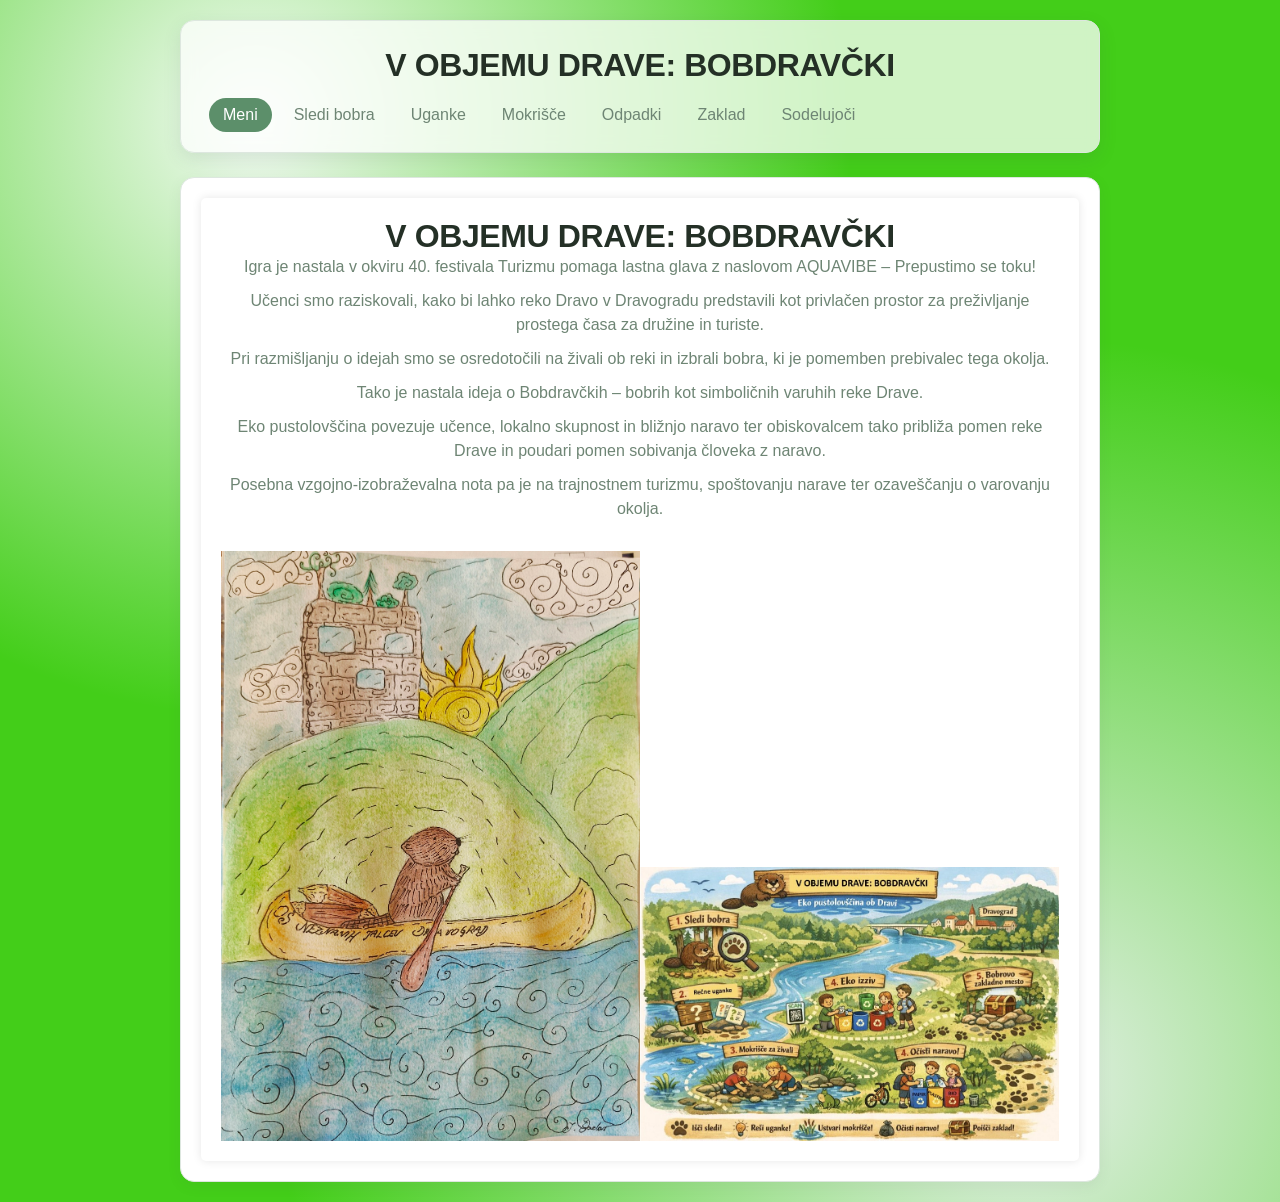
<file: index.html>
<html lang="sl">
<head>
    <meta charset="UTF-8">
    <meta name="viewport" content="width=device-width, initial-scale=1.0">
    <title>Bobrodravčki - Domov</title>
    <link rel="stylesheet" href="styles.css">
</head>
<body class="page-home">
    <div class="shell">
        <header>
            <h1>V OBJEMU DRAVE: BOBDRAVČKI</h1>
            <nav>
                <a class="active" href="index.html">Meni</a>
                <a href="0.html">Sledi bobra</a>
                <a href="2.html">Uganke</a>
                <a href="3.html">Mokrišče</a>
                <a href="4.html">Odpadki</a>
                <a href="5.html">Zaklad</a>
                <a href="6.html">Sodelujoči</a>
            </nav>
        </header>

        <main class="home-layout">
            <section class="card">
                <div class="container">
                   
                  <h1>V OBJEMU DRAVE: BOBDRAVČKI</h1>

<p>Igra je nastala v okviru 40. festivala Turizmu pomaga lastna glava z naslovom AQUAVIBE – Prepustimo se toku!</p>
<p>Učenci smo raziskovali, kako bi lahko reko Dravo v Dravogradu predstavili kot privlačen prostor za preživljanje prostega časa za družine in turiste.</p>
<p>Pri razmišljanju o idejah smo se osredotočili na živali ob reki in izbrali bobra, ki je pomemben prebivalec tega okolja.</p>
<p>Tako je nastala ideja o Bobdravčkih – bobrih kot simboličnih varuhih reke Drave.</p>
<p>Eko pustolovščina povezuje učence, lokalno skupnost in bližnjo naravo ter obiskovalcem tako približa pomen reke Drave in poudari pomen sobivanja človeka z naravo.</p>
<p>Posebna vzgojno-izobraževalna nota pa je na trajnostnem turizmu, spoštovanju narave ter ozaveščanju o varovanju okolja.</p></p>
<img src="naslovnica.jpg" alt="Bobrodravčki" style="width: 50%; max-width:600px; margin-top:20px;"><img src="igra.jpg" alt="Bobrodravčki" style="width:50%; max-width:600px; margin-top:20px;">
<style>
    body {
        font-family: Arial, sans-serif;
        background-color: #43ce19;
        margin: 0;
        padding: 20px;
    }
    .container {
        background-color: #fff;
        padding: 20px 20px;
        border-radius: 5px;
        box-shadow: 0 0 10px rgba(0, 0, 0, 0.1);
    }
    .btn {
        background-color: #007BFF;
        color: white;
        border: none;
        padding: 10px 20px;
        border-radius: 5px;
        cursor: pointer;
    }
    .btn:hover {
        background-color: #0056b3;
    }
    body{
        text-align: center;
    }
</style>
            </section>
        </main>
</html>
</file>
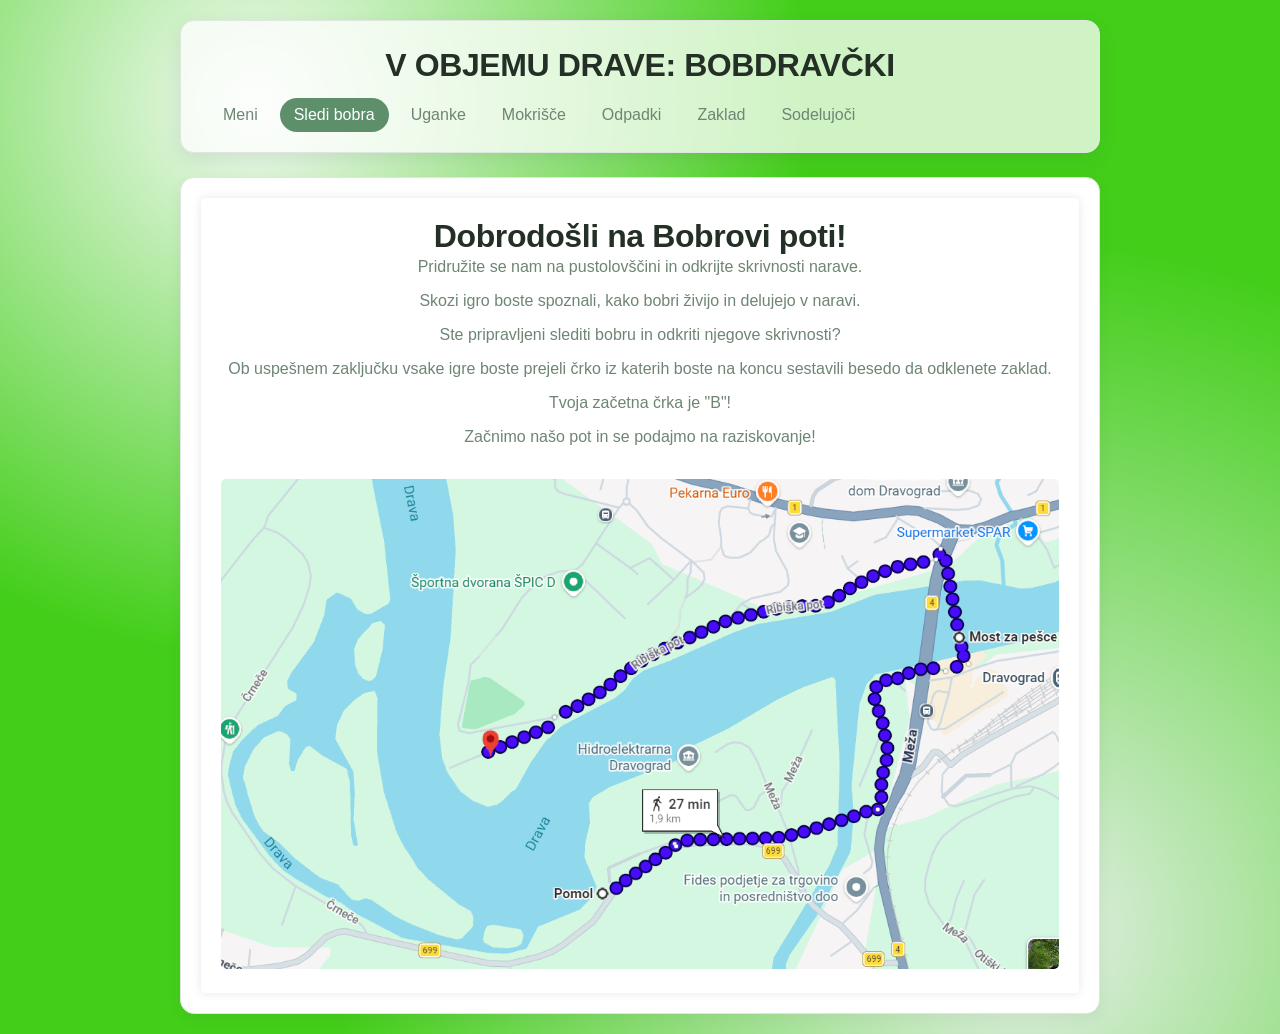
<file: 0.html>
<!DOCTYPE html>
<html lang="sl">
<head>
    <meta charset="UTF-8">
    <meta name="viewport" content="width=device-width, initial-scale=1.0">
    <title>Bobrodravčki - Domov</title>
    <link rel="stylesheet" href="styles.css">
    <style>
        body {
            font-family: Arial, sans-serif;
            background-color: #43ce19;
            margin: 0;
            padding: 20px;
            text-align: center;
        }
        .container {
            background-color: #fff;
            padding: 20px 20px;
            border-radius: 5px;
            box-shadow: 0 0 10px rgba(0, 0, 0, 0.1);
        }
        .btn {
            background-color: #007BFF;
            color: white;
            border: none;
            padding: 10px 20px;
            border-radius: 5px;
            cursor: pointer;
        }
        .btn:hover {
            background-color: #0056b3;
        }
        img.hero-image {
            width: 100%;
            height: auto;
            margin-top: 20px;
            border-radius: 5px;
        }
    </style>
</head>

<body class="page-home">
    <div class="shell">
        <header>
            <h1>V OBJEMU DRAVE: BOBDRAVČKI</h1>
            <nav>
                <a href="index.html">Meni</a>
                <a class="active" href="0.html">Sledi bobra</a>
                <a href="2.html">Uganke</a>
                <a href="3.html">Mokrišče</a>
                <a href="4.html">Odpadki</a>
                <a href="5.html">Zaklad</a>
                <a href="6.html">Sodelujoči</a>
            </nav>
        </header>

        <main class="home-layout">
            <section class="card">
                <div class="container">
                    <h1>Dobrodošli na Bobrovi poti!</h1>
                    <p>Pridružite se nam na pustolovščini in odkrijte skrivnosti narave.</p>
                    <p>Skozi igro boste spoznali, kako bobri živijo in delujejo v naravi.</p>
                    <p>Ste pripravljeni slediti bobru in odkriti njegove skrivnosti?</p>
                    <p>Ob uspešnem zaključku vsake igre boste prejeli črko iz katerih boste na koncu sestavili besedo da odklenete zaklad.</p>
                    <p>Tvoja začetna črka je "B"!</p>
                    <p>Začnimo našo pot in se podajmo na raziskovanje!</p>
                    <img src="bobrova pot.png" alt="Bobrova pot" class="hero-image">
                </div>
            </section>
        </main>
    </div>
</body>
</html>
</file>
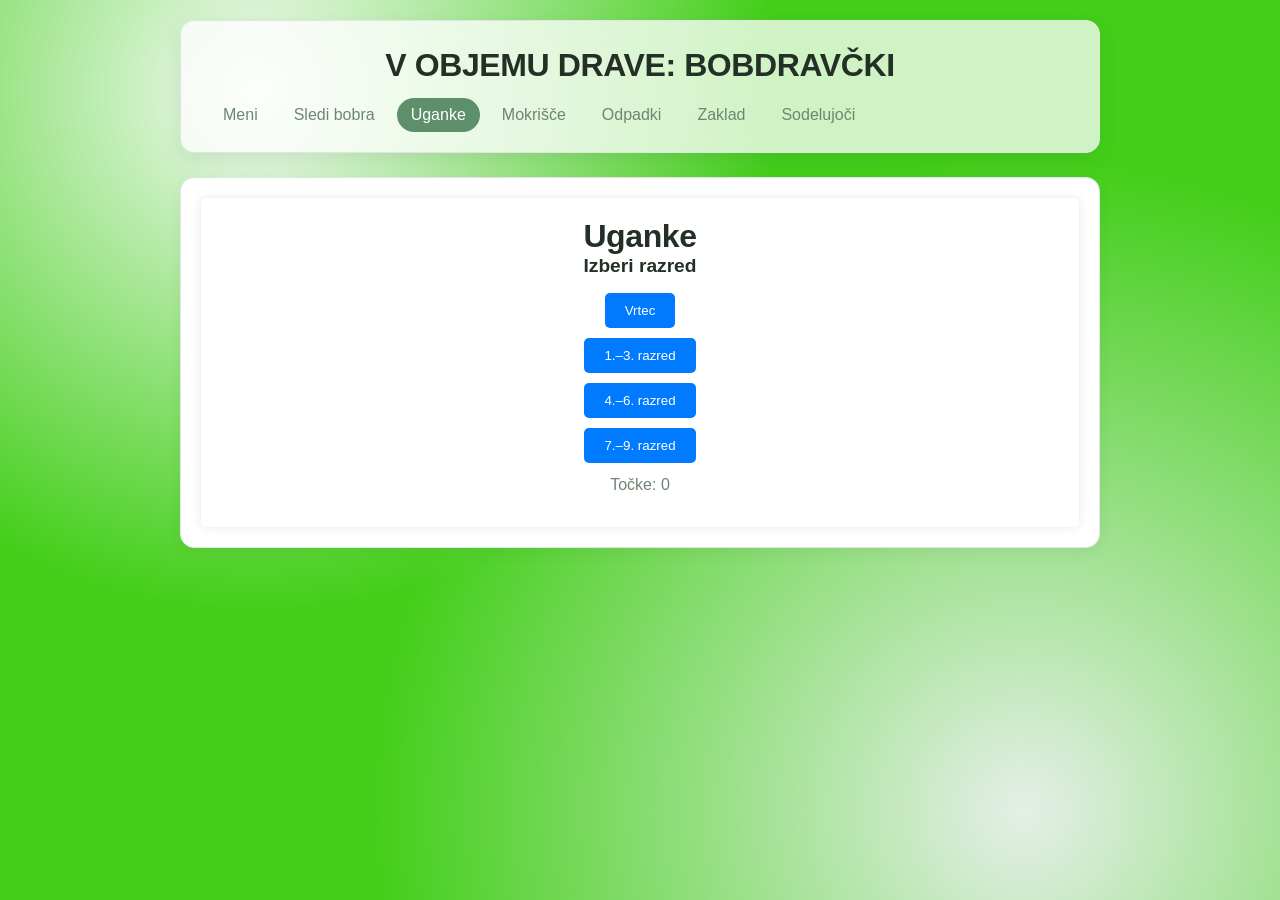
<file: 2.html>
<html lang="sl">
<head>
    <meta charset="UTF-8">
    <meta name="viewport" content="width=device-width, initial-scale=1.0">
    <title>Bobrodravčki - Domov</title>
    <link rel="stylesheet" href="styles.css">
</head>
<body class="page-home">
    <div class="shell">
        <header>
            <h1>V OBJEMU DRAVE: BOBDRAVČKI</h1>
            <nav>
                <a  href="index.html">Meni</a>
                <a  href="0.html">Sledi bobra</a>
                <a class="active" href="2.html">Uganke</a>
                <a href="3.html">Mokrišče</a>
                <a href="4.html">Odpadki</a>
                <a href="5.html">Zaklad</a>
                <a href="6.html">Sodelujoči</a>
            </nav>
        </header>

        <main class="home-layout">
            <section class="card">
                <body><body class="page-home">

<div class="container">
    <h1>Uganke</h1>
    <div id="start-screen">
    <h2>Izberi razred</h2>
    <button class="btn" onclick="startQuiz(quizDataVrtec)">Vrtec</button>
    <button class="btn" onclick="startQuiz(quizData1_3)">1.–3. razred</button>
    <button class="btn" onclick="startQuiz(quizData4_6)">4.–6. razred</button>
    <button class="btn" onclick="startQuiz(quizData7_9)">7.–9. razred</button>
</div>

    <p id="score">Točke: 0</p>
    <p id="message"></p>

    <div id="quiz" style="display:none;">
    <h2 id="question">Vprašanje</h2>
    <div id="answers"></div>
</div>
</div>

<script>
// Vrtec
const quizDataVrtec = [
    { question: "Kaj vidiš okoli sebe?", answers: ["Drevesa", "Morje", "Letalo"], correct: 0 },
    { question: "Katere barve opaziš?", answers: ["Črno", "Zeleno", "Sivo"], correct: 1 },
    { question: "Ali slišiš kakšne živali?", answers: ["Da", "Ne", "Nisem prepričan/a"], correct: 0 },
    { question: "Kako diši tukaj?", answers: ["Po plastiki", "Po naravi", "Po dimu"], correct: 1 },
    { question: "Kakšna je zemlja?", answers: ["Delno mokra", "Mokra", "Suha"], correct: 0 },
    { question: "Kje vidiš vodo?", answers: ["Na strehi", "V reki", "Na cesti"], correct: 1 },
    { question: "Ali vidiš kakšno ptico ali žuželko?", answers: ["Nisem prepričan/a", "Da", "Ne"], correct: 1 },
    { question: "Kaj raste v bližini?", answers: ["Plastika", "Kamen", "Roža"], correct: 2 }
];

// 1.–3. razred
const quizData1_3 = [
    { question: "Katere živali vidiš v mokrišču?", answers: ["Kamele", "Žabe", "Tigre"], correct: 1 },
    { question: "Katere rastline rastejo ob vodi?", answers: ["Borovci", "Kaktusi", "Lokvanj"], correct: 2 },
    { question: "Zakaj je tukaj veliko vode?", answers: ["Ker je tukaj reka", "Ker je to puščava", "Ker tukaj ni rastlin"], correct: 0 },
    { question: "Ali vidiš reko?", answers: ["Nisem prepričan/a", "Ne", "Da"], correct: 2 },
    { question: "Kaj slišiš ob mokrišču?", answers: ["Zvok siren", "Petje ptic", "Hrup motorjev"], correct: 1 },
    { question: "Kako se mokrišče razlikuje od gozda?", answers: ["V mokrišču ni živali", "V mokrišču je več vode", "V mokrišču ni dreves"], correct: 1 },
    { question: "Katere živali živijo v vodi?", answers: ["Krave", "Psi", "Ribe"], correct: 2 },
    { question: "Zakaj je mokrišče pomembno?", answers: ["Ker je primerno za stavbe", "Ker je primerno za gradnjo cest", "Ker v njem živijo različne živali"], correct: 2 }
];

// 4.–6. razred
const quizData4_6 = [
    { question: "Katere vrste rastlin in živali opaziš?", answers: ["Puščavske živali", "Vodne rastline in ptice", "Morske ribe"], correct: 1 },
    { question: "Kako voda vpliva na rastline?", answers: ["Nima vpliva", "Jih uniči", "Pomaga jim pri rasti"], correct: 2 },
    { question: "Ali opaziš vpliv človeka?", answers: ["Ne", "Da", "Nisem prepričan/a"], correct: 1 },
    { question: "Zakaj so mokrišča pomembna za naravo?", answers: ["Ker zmanjšujejo število živali", "Ker omogočajo gradnjo", "Ker ohranjajo biotsko raznovrstnost"], correct: 2 },
    { question: "Kako mokrišče pomaga čistiti vodo?", answers: ["Onesnažuje vodo", "Segreva vodo", "Filtrira nečistoče"], correct: 2 },
    { question: "Kakšna je razlika med mokriščem in jezerom?", answers: ["Ni razlike", "Jezero nima vode", "Mokrišče je običajno plitvejše"], correct: 2 },
    { question: "Kaj bi se zgodilo, če bi mokrišče izsušili?", answers: ["Povečalo bi se število rib", "Povečala bi se količina vode", "Živali bi izgubile življenjski prostor"], correct: 2 }
];

// 7.–9. razred
const quizData7_9 = [
    { question: "Kako so rastline prilagojene življenju v mokrišču?", answers: ["Ne potrebujejo vode", "Rastejo le v suhem okolju", "Prenesejo veliko vlage"], correct: 2 },
    { question: "Kako mokrišče vpliva na podnebje?", answers: ["Nima vpliva", "Segreva ozračje", "Zadržuje vlago in ogljik"], correct: 2 },
    { question: "Katero prehranjevalno verigo lahko opaziš?", answers: ["Pes → mačka → miš", "Čriček → človek", "Žuželka → žaba → ptica"], correct: 2 },
    { question: "Kakšna je vloga mokrišča pri preprečevanju poplav?", answers: ["Nima vpliva", "Povzroča poplave", "Zadržuje odvečno vodo"], correct: 2 },
    { question: "Kako človek vpliva na mokrišča?", answers: ["Z izboljšanjem kakovosti vode", "Brez vpliva", "Z onesnaževanjem in posegi v prostor"], correct: 2 },
    { question: "Kako bi raziskoval kakovost vode?", answers: ["S poslušanjem zvoka vode", "Samo z opazovanjem barve", "Z odvzemom vzorcev in analizo"], correct: 2 },
    { question: "Katere ekosisteme lahko opazimo ob mokrišču?", answers: ["Samo morske ekosisteme", "Samo puščavske ekosisteme", "Vodne in kopenske ekosisteme"], correct: 2 }
];
let currentQuestion = 0;
let score = 0;
let quizData = [];

// IZBIRA RAZREDA
function startQuiz(selectedQuiz) {
    quizData = selectedQuiz;
    currentQuestion = 0;
    score = 0;

    document.getElementById("start-screen").style.display = "none";
    document.getElementById("quiz").style.display = "block";

    loadQuestion();
}

function loadQuestion() {
    document.getElementById("message").innerText = "";

    const q = quizData[currentQuestion];
    document.getElementById("question").innerText = q.question;

    const answersDiv = document.getElementById("answers");
    answersDiv.innerHTML = "";

    q.answers.forEach((answer, index) => {
        const btn = document.createElement("button");
        btn.innerText = answer;
        btn.classList.add("btn");

        btn.onclick = () => {
            if (index === q.correct) {
                score++;
                document.getElementById("score").innerText = "Točke: " + score;
                currentQuestion++;

                if (currentQuestion < quizData.length) {
                    loadQuestion();
                } else {
                    document.getElementById("quiz").innerHTML =
                        "<h2>Zmagal si! tvoja črka je \"E\"</h2><p>Rezultat: " + score + " / " + quizData.length + "</p>";
                }
            } else {
                const msg = document.getElementById("message");
                msg.innerText = "❌ Napačen odgovor!";
                msg.style.color = "red";
            }
        };

        answersDiv.appendChild(btn);
    });
}
</script>

<style>
.container {
    background-color: #fff;
    padding: 20px;
    border-radius: 5px;
}

.btn {
    display: block;
    margin: 10px auto;
    padding: 10px 20px;
    cursor: pointer;
}

#message {
    font-weight: bold;
    margin-top: 10px;
}
</style>

</body>
<style>
    body {
        font-family: Arial, sans-serif;
        background-color: #43ce19;
        margin: 0;
        padding: 20px;
    }
    .container {
        background-color: #fff;
        padding: 20px 20px;
        border-radius: 5px;
        box-shadow: 0 0 10px rgba(0, 0, 0, 0.1);
    }
    .btn {
        background-color: #007BFF;
        color: white;
        border: none;
        padding: 10px 20px;
        border-radius: 5px;
        cursor: pointer;
    }
    .btn:hover {
        background-color: #0056b3;
    }
    body{
        text-align: center;
    }
</style>
            </section>
        </main>
</html>
</file>
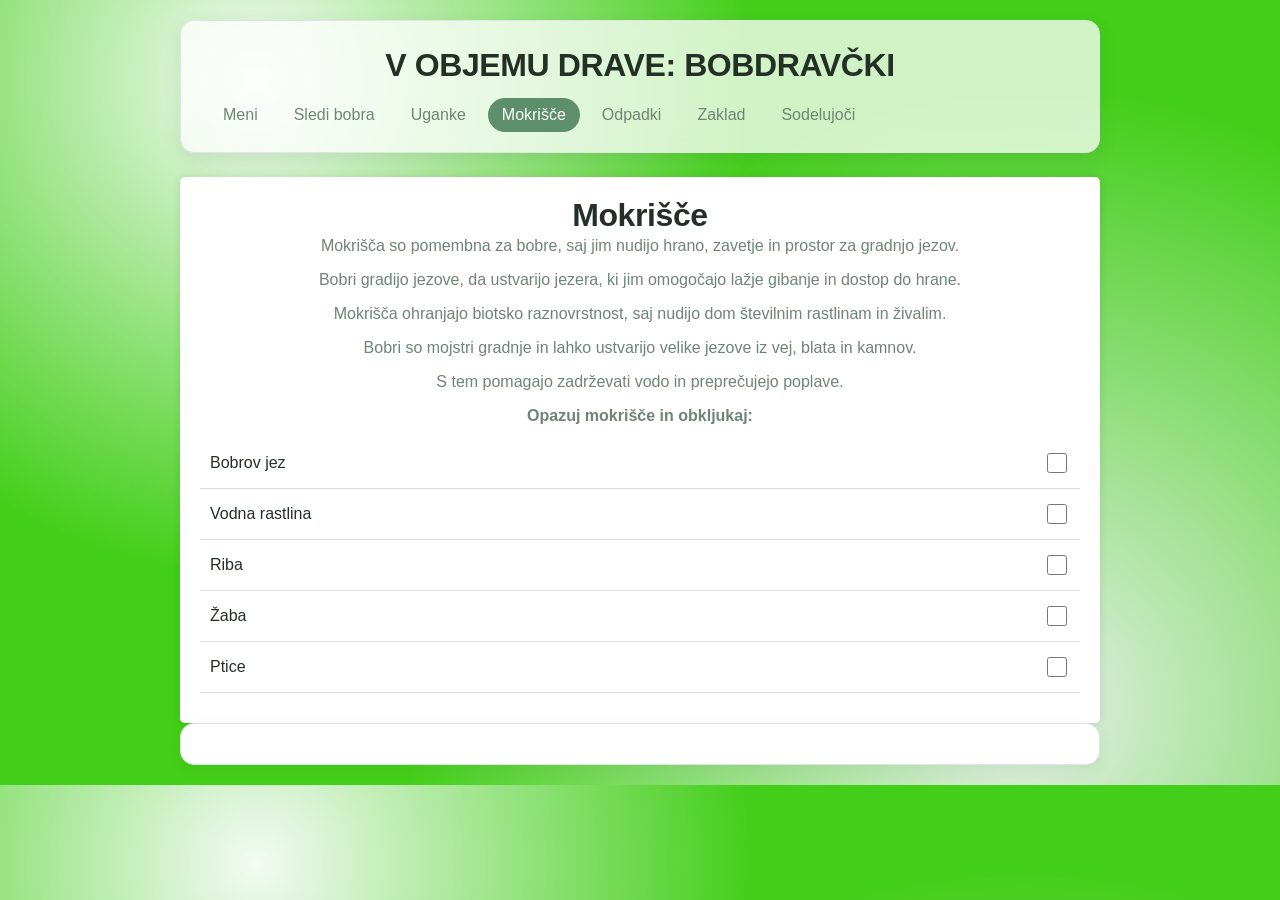
<file: 3.html>
<!DOCTYPE html>
<html lang="sl">
<head>
    <meta charset="UTF-8">
    <meta name="viewport" content="width=device-width, initial-scale=1.0">
    <title>Bobrodravčki - Domov</title>
    <link rel="stylesheet" href="styles.css">

    <style>
        body {
            font-family: Arial, sans-serif;
            background-color: #43ce19;
            margin: 0;
            padding: 20px;
            text-align: center;
        }

        .container {
            background-color: #fff;
            padding: 20px 20px;
            border-radius: 5px;
            box-shadow: 0 0 10px rgba(0, 0, 0, 0.1);
        }

        /* 🔧 POPRAVEK */
       ul {
    list-style: none;
    padding: 0;
    margin: 0;
}

li {
    border-bottom: 1px solid #ddd;
}

li label {
    display: flex;
    justify-content: space-between;
    align-items: center;
    width: 100%;
    padding: 12px 10px;
    cursor: pointer;
}

input[type="checkbox"] {
    width: 20px;
    height: 20px;
}
    </style>
</head>

<body class="page-home">
    <div class="shell">

        <header>
            <h1>V OBJEMU DRAVE: BOBDRAVČKI</h1>
            <nav>
                <a href="index.html">Meni</a>
                <a href="0.html">Sledi bobra</a>
                <a href="2.html">Uganke</a>
                <a class="active" href="3.html">Mokrišče</a>
                <a href="4.html">Odpadki</a>
                <a href="5.html">Zaklad</a>
                <a href="6.html">Sodelujoči</a>
            </nav>
        </header>

        <div class="container">
            <h1>Mokrišče</h1>

            <p>Mokrišča so pomembna za bobre, saj jim nudijo hrano, zavetje in prostor za gradnjo jezov.</p>
            <p>Bobri gradijo jezove, da ustvarijo jezera, ki jim omogočajo lažje gibanje in dostop do hrane.</p>
            <p>Mokrišča ohranjajo biotsko raznovrstnost, saj nudijo dom številnim rastlinam in živalim.</p>
            <p>Bobri so mojstri gradnje in lahko ustvarijo velike jezove iz vej, blata in kamnov.</p>
            <p>S tem pomagajo zadrževati vodo in preprečujejo poplave.</p>

            <p><strong>Opazuj mokrišče in obkljukaj:</strong></p>

            <ul>
                <li><label>Bobrov jez <input type="checkbox"></label></li>
                <li><label>Vodna rastlina <input type="checkbox"></label></li>
                <li><label>Riba <input type="checkbox"></label></li>
                <li><label>Žaba <input type="checkbox"></label></li>
                <li><label>Ptice <input type="checkbox"></label></li>
            </ul>

            <p id="result"></p>
        </div>

        <main class="home-layout">
            <section class="card"></section>
        </main>

    </div>

    <script>
        const items = document.querySelectorAll("li");
        const checkboxes = document.querySelectorAll("input[type='checkbox']");
        const result = document.getElementById("result");

        items.forEach(item => {
            item.addEventListener("click", (e) => {
                if (e.target.tagName !== "INPUT") {
                    const checkbox = item.querySelector("input");
                    checkbox.checked = !checkbox.checked;
                    preveri();
                }
            });
        });

        checkboxes.forEach(cb => {
            cb.addEventListener("change", preveri);
        });

        function preveri() {
            const vsi = Array.from(checkboxes).every(cb => cb.checked);

            if (vsi) {
                result.textContent = "🎉 Našel si vse! Tvoja črka je \"O\"";
            } else {
                result.textContent = "";
            }
        }
    </script>
 
</body>
</html>
</file>
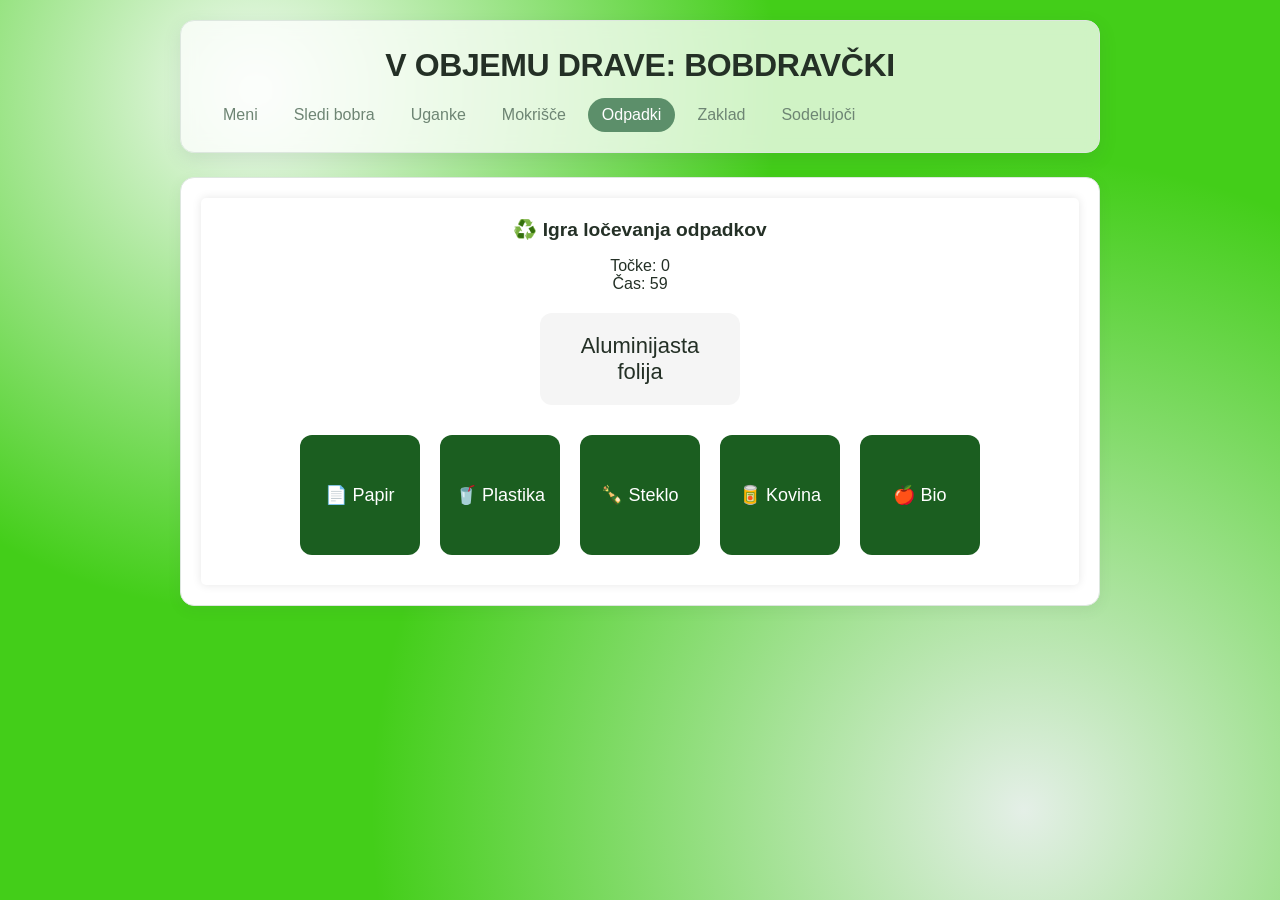
<file: 4.html>
<html lang="sl">
<head>
    <meta charset="UTF-8">
    <meta name="viewport" content="width=device-width, initial-scale=1.0">
    <title>Bobrodravčki - Domov</title>
    <link rel="stylesheet" href="styles.css">
</head>
<body class="page-home">
    <div class="shell">
        <header>
            <h1>V OBJEMU DRAVE: BOBDRAVČKI</h1>
            <nav>
                <a  href="index.html">Meni</a>
                <a href="0.html">Sledi bobra</a>
                <a href="2.html">Uganke</a>
                <a href="3.html">Mokrišče</a>
                <a class="active" href="4.html">Odpadki</a>
                <a href="5.html">Zaklad</a>
                <a href="6.html">Sodelujoči</a>
            </nav>
        </header>

        <main class="home-layout">
            <section class="card">
                <div class="container">
                   <h2>♻️ Igra ločevanja odpadkov</h2>

<div id="topbar">
  <div id="score">Točke: 0</div>
  <div id="timer">Čas: 60</div>
</div>

<div id="message"></div>

<div id="item" style="
    font-size:22px;
    background:#f5f5f5;
    padding:20px;
    border-radius:12px;
    margin:20px auto;
    width:200px;
"></div>

<div style="display:flex;flex-wrap:wrap;justify-content:center;">
  <div class="bin" data-type="paper">📄 Papir</div>
  <div class="bin" data-type="plastic">🥤 Plastika</div>
  <div class="bin" data-type="glass">🍾 Steklo</div>
  <div class="bin" data-type="metal">🥫 Kovina</div>
  <div class="bin" data-type="organic">🍎 Bio</div>
  
</div>

<style>
.bin{
  width:120px;
  height:120px;
  background:#1b5e20;
  color:white;
  margin:10px;
  border-radius:12px;
  display:flex;
  align-items:center;
  justify-content:center;
  cursor:pointer;
  user-select:none;
  font-size:18px;
}
</style>



<script>

let score = 0;
let gameOver = false;

let current = null;

let timeLeft = 60;
let timerInterval;

const items = [
  { name:"Časopis", type:"paper" },
  { name:"Plastenka", type:"plastic" },
  { name:"Kozarec", type:"glass" },
  { name:"Pločevinka", type:"metal" },
  { name:"Jabolko", type:"organic" },
  { name:"Karton", type:"paper" },
  { name:"Vrečka", type:"plastic" },
  { name:"Steklenica", type:"glass" },
  { name:"Aluminijasta folija", type:"metal" },
  { name:"Ostanki hrane", type:"organic" }
];

const itemDiv = document.getElementById("item");
const scoreDiv = document.getElementById("score");
const message = document.getElementById("message");
const timerDiv = document.getElementById("timer");

let remaining = [...items].sort(() => Math.random() - 0.5);

// ---- TIMER ----
function startTimer(){
  timerDiv.textContent = "Čas: " + timeLeft;

  timerInterval = setInterval(() => {
    if(gameOver) return;

    timeLeft--;
    timerDiv.textContent = "Čas: " + timeLeft;

    if(timeLeft <= 0){
      clearInterval(timerInterval);
      gameOver = true;
      message.textContent = "⏰ Čas je potekel! Konec igre!";
      itemDiv.style.display = "none";
    }
  }, 1000);
}

// ---- IGRA ----
function nextItem(){
  if(remaining.length === 0){
    remaining = [...items].sort(() => Math.random() - 0.5);
  }

  current = remaining.pop();
  itemDiv.textContent = current.name;
}

function endGame(){
  gameOver = true;
  clearInterval(timerInterval);

  message.innerHTML = "🎉 ZMAGA! Tvoja črka je \"B\"!";
  itemDiv.style.display = "none";
}

// preverjanje
function check(type){
  if(gameOver || !current) return;

  if(current.type === type){
    score++;
    message.textContent = "✅ Pravilno!";
  } else {
    message.textContent = "❌ Napačno!";
  }

  scoreDiv.textContent = "Točke: " + score;

  if(score >= 10){
    endGame();
    return;
  }

  nextItem();
}

// klik + touch
document.querySelectorAll(".bin").forEach(b=>{
  const fn = ()=>check(b.dataset.type);

  b.addEventListener("click",fn);
  b.addEventListener("touchstart",(e)=>{
    e.preventDefault();
    fn();
  },{passive:false});
});

// START IGRE
nextItem();
startTimer();

</script>


                </div>

<style>
    body {
        font-family: Arial, sans-serif;
        background-color: #43ce19;
        margin: 0;
        padding: 20px;
    }
    .container {
        background-color: #fff;
        padding: 20px 20px;
        border-radius: 5px;
        box-shadow: 0 0 10px rgba(0, 0, 0, 0.1);
    }
    .btn {
        background-color: #007BFF;
        color: white;
        border: none;
        padding: 10px 20px;
        border-radius: 5px;
        cursor: pointer;
    }
    .btn:hover {
        background-color: #0056b3;
    }
    body{
        text-align: center;
    }
</style>
            </section>
        </main>
</html>
</file>
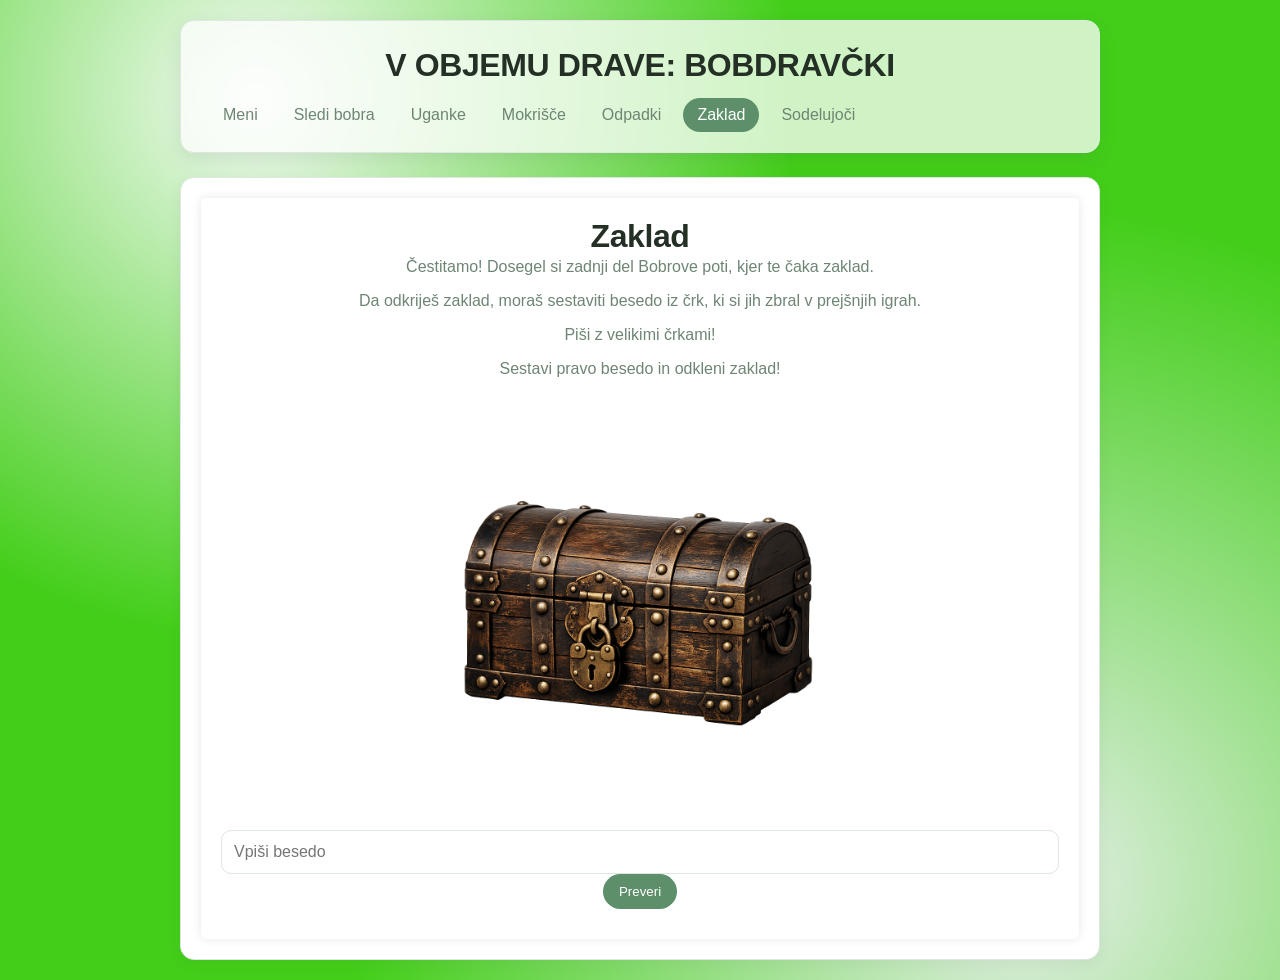
<file: 5.html>
<html lang="sl">
<head>
    <meta charset="UTF-8">
    <meta name="viewport" content="width=device-width, initial-scale=1.0">
    <title>Bobrodravčki - Domov</title>
    <link rel="stylesheet" href="styles.css">
</head>
<body class="page-home">
    <div class="shell">
        <header>
            <h1>V OBJEMU DRAVE: BOBDRAVČKI</h1>
            <nav>
                <a  href="index.html">Meni</a>
                <a href="0.html">Sledi bobra</a>
                <a href="2.html">Uganke</a>
                <a href="3.html">Mokrišče</a>
                <a href="4.html">Odpadki</a>
                <a class="active" href="5.html">Zaklad</a>
                <a href="6.html">Sodelujoči</a>
            </nav>
        </header>

        <main class="home-layout">
            <section class="card">
                <div class="container">
                    <h1>Zaklad</h1>
                    <p>Čestitamo! Dosegel si zadnji del Bobrove poti, kjer te čaka zaklad.</p>
                    <p>Da odkriješ zaklad, moraš sestaviti besedo iz črk, ki si jih zbral v prejšnjih igrah.</p>
                    <p>Piši z velikimi črkami!</p>
                    <p>Sestavi pravo besedo in odkleni zaklad!</p>
                    <p></p>
                    <img src="ChatGPT Image Apr 15, 2026, 05_15_39 PM.png" alt="Zaklad" class="hero-image">
                    <input type="text" id="vnos" placeholder="Vpiši besedo">
  <button onclick="preveri()">Preveri</button>

  <p id="rezultat"></p>

  <script>
    
    const pravilnaBeseda = "BOBER";

    function preveri() {
      const vnos = document.getElementById("vnos").value;

      if (vnos === pravilnaBeseda) {
        document.getElementById("rezultat").innerText = "Pravilno! Zaklad je tvoj! 🎉";
      } else {
        document.getElementById("rezultat").innerText = "Napačno!";
      }
      if (vnos=== pravilnaBeseda){
        document.querySelector(".hero-image").src = "ChatGPT Image Apr 15, 2026, 05_25_09 PM.png";
      }
    }
  </script>
                    
                </div>
            </section>  
        </main>
    </div>


<style>
    body {
        font-family: Arial, sans-serif;
        background-color: #43ce19;
        margin: 0;
        padding: 20px;
    }
    .container {
        background-color: #fff;
        padding: 20px 20px;
        border-radius: 5px;
        box-shadow: 0 0 10px rgba(0, 0, 0, 0.1);
    }
    .btn {
        background-color: #007BFF;
        color: white;
        border: none;
        padding: 10px 20px;
        border-radius: 5px;
        cursor: pointer;
    }
    .btn:hover {
        background-color: #0056b3;
    }
    body{
        text-align: center;
    }
    .hero-image {
        width: 50%;
        height: auto;
        margin-top: 20px;
        border-radius: 5px;

    }
</style>
            </section>
        </main>
</html>
</file>
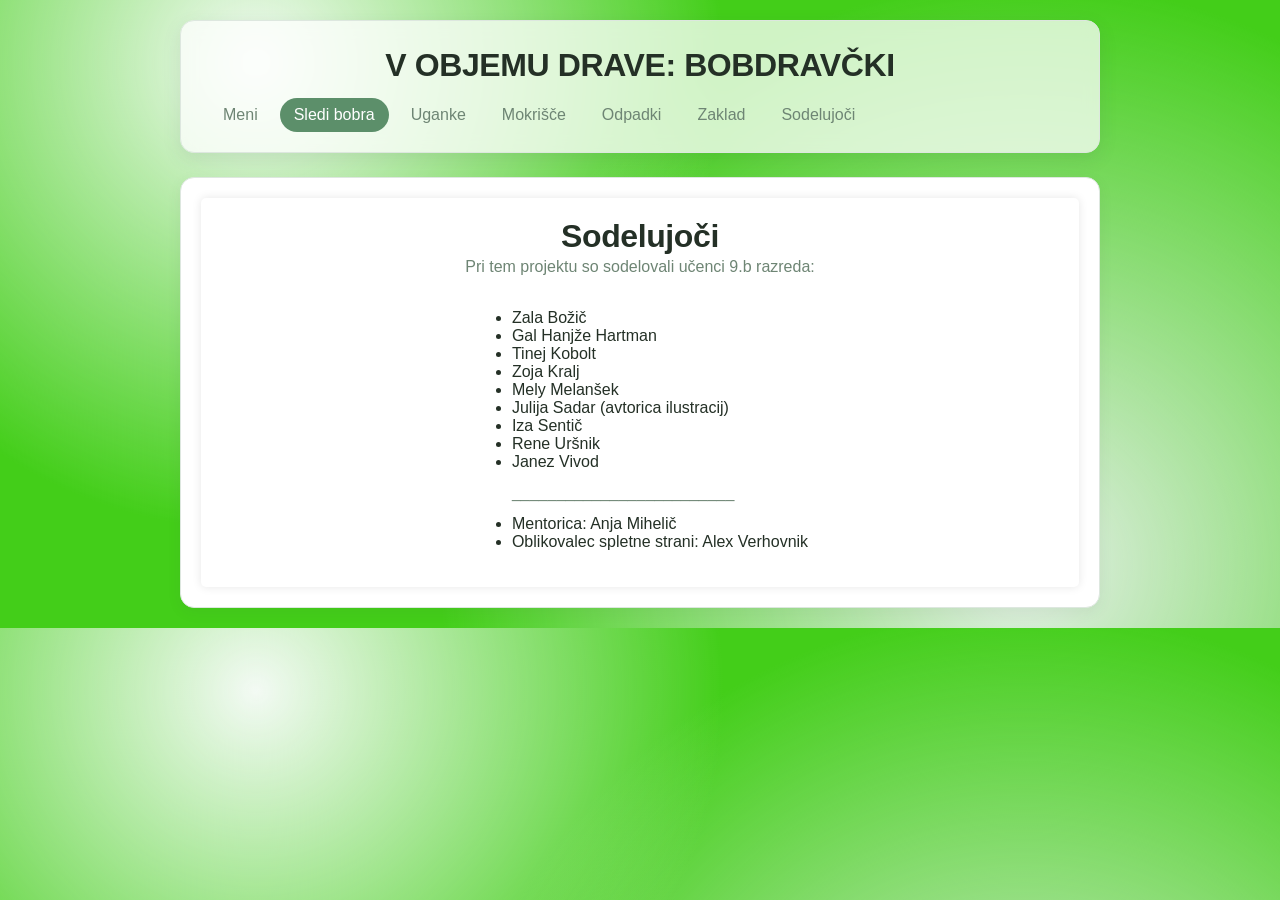
<file: 6.html>
<!DOCTYPE html>
<html lang="sl">
<head>
    <meta charset="UTF-8">
    <meta name="viewport" content="width=device-width, initial-scale=1.0">
    <title>Bobrodravčki - Domov</title>
    <link rel="stylesheet" href="styles.css">
    <style>
        body {
            font-family: Arial, sans-serif;
            background-color: #43ce19;
            margin: 0;
            padding: 20px;
            text-align: center;
        }
        .container {
            background-color: #fff;
            padding: 20px 20px;
            border-radius: 5px;
            box-shadow: 0 0 10px rgba(0, 0, 0, 0.1);
        }
        .btn {
            background-color: #007BFF;
            color: white;
            border: none;
            padding: 10px 20px;
            border-radius: 5px;
            cursor: pointer;
        }
        .btn:hover {
            background-color: #0056b3;
        }
        img.hero-image {
            width: 100%;
            height: auto;
            margin-top: 20px;
            border-radius: 5px;
        }
    </style>
</head>

<body class="page-home">
    <div class="shell">
        <header>
            <h1>V OBJEMU DRAVE: BOBDRAVČKI</h1>
            <nav>
                <a href="index.html">Meni</a>
                <a class="active" href="0.html">Sledi bobra</a>
                <a href="2.html">Uganke</a>
                <a href="3.html">Mokrišče</a>
                <a href="4.html">Odpadki</a>
                <a href="5.html">Zaklad</a>
                <a href="6.html">Sodelujoči</a>
            </nav>
        </header>

        <main class="home-layout">
            <section class="card">
                <div class="container">
                    <h1>Sodelujoči</h1>
                    <p>Pri tem projektu so sodelovali učenci 9.b razreda:</p>
                    <ul style="text-align: left; display: inline-block; margin-top: 20px;">
                        <li>Zala Božič</li>
                        <li>Gal Hanjže Hartman</li>
                        <li>Tinej Kobolt</li>
                        <li>Zoja Kralj</li>
                        <li>Mely Melanšek</li>
                        <li>Julija Sadar (avtorica ilustracij)</li>   
                        <li>Iza Sentič</li>
                        <li> Rene Uršnik</li>
                        <li>Janez Vivod</li>
                        <p></p>
                        <p>_________________________</p>
                        <li>Mentorica: Anja Mihelič</li>
                        <li>Oblikovalec spletne strani: Alex Verhovnik</li>
                    </ul>
                </div>
            </section>
        </main>
    </div>
</body>
</html>
</file>
<file: styles.css>
@import url("https://fonts.googleapis.com/css2?family=Inter:wght@400;500;600&display=swap");

:root {
    --bg: #eef5ef;              /* svetla naravna podlaga */
    --panel: #ffffff;

    --line: #dde7df;

    --text: #243026;
    --muted: #6e8574;

    /* naravne zelene (brez neon) */
    --primary: #5c8f6a;
    --primary-soft: #e6f0e8;

    --accent: #7aa37f;

    --radius: 14px;
}

/* reset */
* {
    box-sizing: border-box;
}

body {
    margin: 0;
    font-family: "Inter", sans-serif;
    background:
        radial-gradient(circle at 20% 10%, #f3faf4, transparent 40%),
        radial-gradient(circle at 80% 90%, #e4efe7, transparent 50%),
        var(--bg);

    color: var(--text);
    padding: 32px 16px;
}

/* container */
.shell {
    max-width: 920px;
    margin: 0 auto;
}

/* header */
header {
    padding: 26px 28px 20px;
    margin-bottom: 20px;

    /* LOČI OD OZADJA */
    background: rgba(255, 255, 255, 0.75);
    backdrop-filter: blur(8px);

    border: 1px solid var(--line);
    border-radius: var(--radius);

    box-shadow: 0 6px 18px rgba(60, 90, 70, 0.12);
}
header {
    margin-bottom: 24px;
}

h1 {
    margin: 0;
    font-size: 2rem;
    font-weight: 600;
    letter-spacing: -0.4px;
}

/* nav */
nav {
    margin-top: 14px;
    display: flex;
    gap: 8px;
}

nav a {
    text-decoration: none;
    color: var(--muted);
    padding: 8px 14px;
    border-radius: 999px;
    transition: 0.2s;
}

nav a:hover {
    background: var(--primary-soft);
    color: var(--primary);
}

nav a.active {
    background: var(--primary);
    color: white;
}

/* main */
main {
    display: grid;
    gap: 20px;
}

/* cards */
.card {
    background: var(--panel);
    border: 1px solid var(--line);
    border-radius: var(--radius);
    padding: 20px;

    /* subtilen naravni shadow */
    box-shadow: 0 4px 14px rgba(60, 90, 70, 0.08);
}

/* headings */
h2, h3 {
    margin-top: 0;
    font-size: 1.2rem;
    font-weight: 600;
}

/* text */
p {
    margin: 0 0 10px;
    color: var(--muted);
    line-height: 1.5;
}

/* buttons */
button {
    padding: 10px 16px;
    border-radius: 999px;
    border: none;
    background: var(--primary);
    color: white;
    font-weight: 500;
    cursor: pointer;
    transition: 0.2s;
}

button:hover {
    background: #4f7f5c;
}

/* inputs */
input, textarea {
    width: 100%;
    padding: 12px;
    border-radius: 10px;
    border: 1px solid var(--line);
    background: #fff;
    color: var(--text);
    font: inherit;
}

input:focus,
textarea:focus {
    outline: none;
    border-color: var(--accent);
}

/* list */
.game-list {
    list-style: none;
    padding: 0;
    margin: 0;
    display: grid;
    gap: 10px;
}

.game-list a {
    display: block;
    padding: 12px;
    border-radius: 10px;
    border: 1px solid var(--line);
    text-decoration: none;
    color: var(--text);
    transition: 0.2s;
}

.game-list a:hover {
    background: var(--primary-soft);
    border-color: var(--accent);
}

/* center */
.card.center {
    text-align: center;
}

/* responsive */
@media (max-width: 640px) {
    body {
        padding: 16px;
    }
    header {
    display: flex;
    flex-direction: column;
    align-items: center;
    text-align: center;
    padding: 10px;
}

nav {
    display: flex;
    flex-wrap: wrap;          /* KLJUČNO: omogoča prelom vrstic */
    justify-content: center;
    gap: 10px;
    margin-top: 10px;
}

nav a {
    padding: 8px 12px;
    text-decoration: none;
    background: rgba(255,255,255,0.2);
    border-radius: 6px;
    white-space: nowrap;      /* prepreči lom besed */
}

/* mobilna prilagoditev */
@media (max-width: 600px) {
    nav {
        flex-direction: row;
        justify-content: center;
    }

    nav a {
        font-size: 14px;
        padding: 6px 10px;
    }
}
}
</file>
